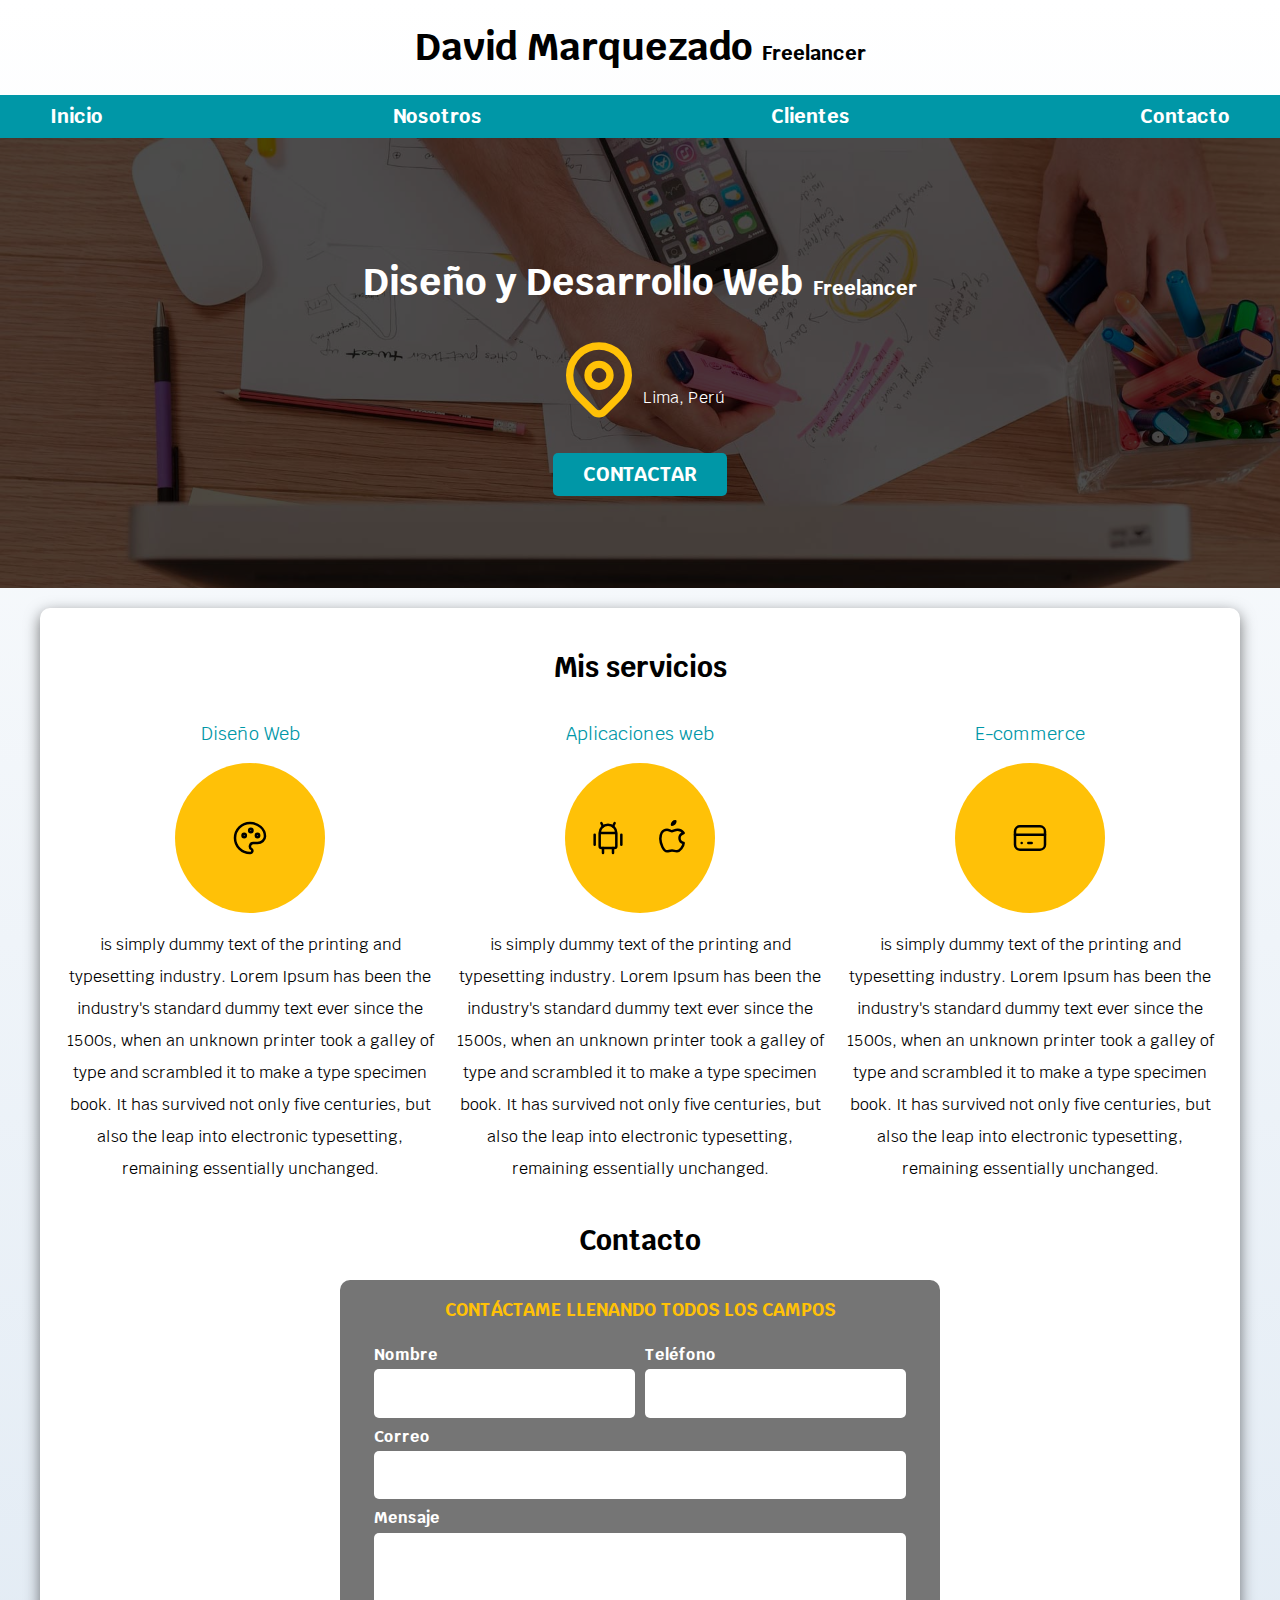
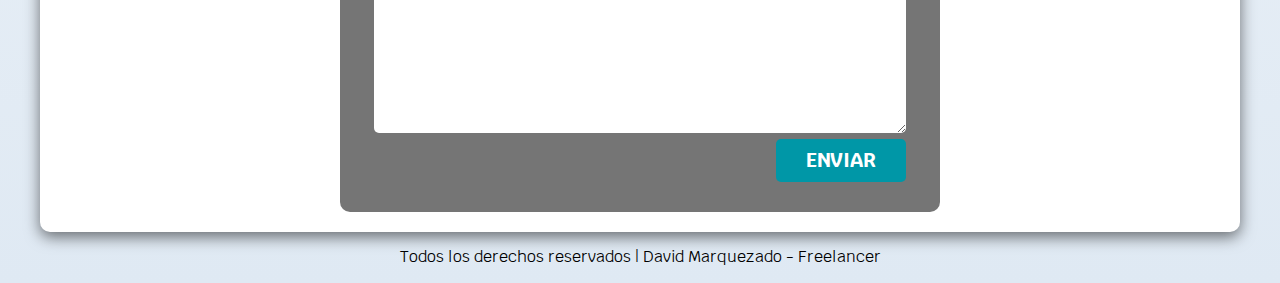
<file: index.html>
<!DOCTYPE html>
<html lang="en">

<head>
    <meta charset="UTF-8">
    <meta name="viewport" content="width=device-width, initial-scale=1.0">
    <title>Diseñador Freelancer</title>

    <link rel="stylesheet" href="css/normalize.css">
    <link rel="stylesheet" href="css/style.css">
    <link rel="preload" href="css/normalize.css" as="style">
    <link rel="preload" href="css/style.css" as="style">

    <link rel="preconnect" href="https://fonts.gstatic.com" crossorigin>
    <link href="https://fonts.googleapis.com/css2?family=Krub:wght@400;700&display=swap" rel="stylesheet">
</head>


<body>
    <h1 class="title">David Marquezado
        <span>Freelancer</span>
    </h1>
    <div class="nav-bg">
        <nav class="navigation-main container">
            <a href="#">Inicio</a>
            <a href="#">Nosotros</a>
            <a href="#">Clientes</a>
            <a href="#">Contacto</a>
        </nav>
    </div>

    <section class="hero">
        <!--
            ¿Cuándo usar esta etiqueta?
            Cuando tienes dentro un heading (h1, h2, h3, ...).
            La excepción es cuando contiene el contenido principal de la aplicación.
            En ese caso, se usaría la etiqueta <main>.
        -->
        <div class="content-hero">
            <h2  class="title">Diseño y Desarrollo Web
                <span>Freelancer</span>
            </h2>

            <div class="location">
                <svg xmlns="http://www.w3.org/2000/svg" class="icon icon-tabler icon-tabler-map-pin" width="88" height="88" viewBox="0 0 24 24" stroke-width="2" stroke="#FFC107" fill="none" stroke-linecap="round" stroke-linejoin="round">
                    <path stroke="none" d="M0 0h24v24H0z" fill="none"></path>
                    <path d="M9 11a3 3 0 1 0 6 0a3 3 0 0 0 -6 0"></path>
                    <path d="M17.657 16.657l-4.243 4.243a2 2 0 0 1 -2.827 0l-4.244 -4.243a8 8 0 1 1 11.314 0z"></path>
                 </svg>
                 
                <p>Lima, Perú</p>
            </div>

            <a class="button">Contactar</a>
        </div>
    </section>

    <main class="container shadow">
        <h2>Mis servicios</h2>

        <div class="services">
            <section class="service">
                <h3>Diseño Web</h3>
                <div class="icons">
                    <svg xmlns="http://www.w3.org/2000/svg" class="icon icon-tabler icon-tabler-palette" width="40" height="40" viewBox="0 0 24 24" stroke-width="1.5" stroke="currentColor" fill="none" stroke-linecap="round" stroke-linejoin="round">
                        <path stroke="none" d="M0 0h24v24H0z" fill="none"></path>
                        <path d="M12 21a9 9 0 0 1 0 -18c4.97 0 9 3.582 9 8c0 1.06 -.474 2.078 -1.318 2.828c-.844 .75 -1.989 1.172 -3.182 1.172h-2.5a2 2 0 0 0 -1 3.75a1.3 1.3 0 0 1 -1 2.25"></path>
                        <path d="M8.5 10.5m-1 0a1 1 0 1 0 2 0a1 1 0 1 0 -2 0"></path>
                        <path d="M12.5 7.5m-1 0a1 1 0 1 0 2 0a1 1 0 1 0 -2 0"></path>
                        <path d="M16.5 10.5m-1 0a1 1 0 1 0 2 0a1 1 0 1 0 -2 0"></path>
                     </svg>
                </div>
                
                <p>is simply dummy text of the printing and typesetting industry. Lorem Ipsum has been the industry's standard dummy text ever since the 1500s, when an unknown printer took a galley of type and scrambled it to make a type specimen book. It has survived not only five centuries, but also the leap into electronic typesetting, remaining essentially unchanged.</p>
            </section>

            <section class="service">
                <h3>Aplicaciones web</h3>
                <div class="icons">
                    <svg xmlns="http://www.w3.org/2000/svg" class="icon icon-tabler icon-tabler-brand-android" width="40" height="40" viewBox="0 0 24 24" stroke-width="1.5" stroke="currentColor" fill="none" stroke-linecap="round" stroke-linejoin="round">
                        <path stroke="none" d="M0 0h24v24H0z" fill="none"></path>
                        <path d="M4 10l0 6"></path>
                        <path d="M20 10l0 6"></path>
                        <path d="M7 9h10v8a1 1 0 0 1 -1 1h-8a1 1 0 0 1 -1 -1v-8a5 5 0 0 1 10 0"></path>
                        <path d="M8 3l1 2"></path>
                        <path d="M16 3l-1 2"></path>
                        <path d="M9 18l0 3"></path>
                        <path d="M15 18l0 3"></path>
                     </svg>
                     <svg xmlns="http://www.w3.org/2000/svg" class="icon icon-tabler icon-tabler-brand-apple" width="40" height="40" viewBox="0 0 24 24" stroke-width="1.5" stroke="currentColor" fill="none" stroke-linecap="round" stroke-linejoin="round">
                        <path stroke="none" d="M0 0h24v24H0z" fill="none"></path>
                        <path d="M9 7c-3 0 -4 3 -4 5.5c0 3 2 7.5 4 7.5c1.088 -.046 1.679 -.5 3 -.5c1.312 0 1.5 .5 3 .5s4 -3 4 -5c-.028 -.01 -2.472 -.403 -2.5 -3c-.019 -2.17 2.416 -2.954 2.5 -3c-1.023 -1.492 -2.951 -1.963 -3.5 -2c-1.433 -.111 -2.83 1 -3.5 1c-.68 0 -1.9 -1 -3 -1z"></path>
                        <path d="M12 4a2 2 0 0 0 2 -2a2 2 0 0 0 -2 2"></path>
                     </svg>
                </div>

                
                <p>is simply dummy text of the printing and typesetting industry. Lorem Ipsum has been the industry's standard dummy text ever since the 1500s, when an unknown printer took a galley of type and scrambled it to make a type specimen book. It has survived not only five centuries, but also the leap into electronic typesetting, remaining essentially unchanged.</p>
            </section>

            <section class="service">
                <h3>E-commerce</h3>
                <div class="icons">
                    <svg xmlns="http://www.w3.org/2000/svg" class="icon icon-tabler icon-tabler-credit-card" width="40" height="40" viewBox="0 0 24 24" stroke-width="1.5" stroke="currentColor" fill="none" stroke-linecap="round" stroke-linejoin="round">
                        <path stroke="none" d="M0 0h24v24H0z" fill="none"></path>
                        <path d="M3 5m0 3a3 3 0 0 1 3 -3h12a3 3 0 0 1 3 3v8a3 3 0 0 1 -3 3h-12a3 3 0 0 1 -3 -3z"></path>
                        <path d="M3 10l18 0"></path>
                        <path d="M7 15l.01 0"></path>
                        <path d="M11 15l2 0"></path>
                      </svg>
                </div>
                
                <p>is simply dummy text of the printing and typesetting industry. Lorem Ipsum has been the industry's standard dummy text ever since the 1500s, when an unknown printer took a galley of type and scrambled it to make a type specimen book. It has survived not only five centuries, but also the leap into electronic typesetting, remaining essentially unchanged.</p>
            </section>
        </div>

        <section>
            <h2>Contacto</h2>

            <form class="form">
                <fieldset>
                    <legend>
                        Contáctame llenando todos los campos
                    </legend>
                    <div class="fields-container">
                        <div class="field">
                            <label>Nombre</label>
                        <input class="input-text" type="text" placehorder="Tu nombre">
                        </div>
                        <div class="field">
                            <label>Teléfono</label>
                        <input class="input-text" type="tel" placehorder="Tu nombre">
                        </div>
                        <div class="field">
                            <label>Correo</label>
                        <input class="input-text" type="email" placehorder="Tu nombre">
                        </div>
                        <div class="field">
                            <label>Mensaje</label>
                        <textarea class="input-text" ></textarea>
                        </div>
                    </div>

                    <div class="align-right flex">
                        <input class="button w-sm-100" type="submit" value="Enviar">
                    </div>


                </fieldset>
            </form>

        </section>

    </main>

    <footer class="footer">
        <p>Todos los derechos reservados | David Marquezado - Freelancer</p>
    </footer>

</body>

</html>
</file>
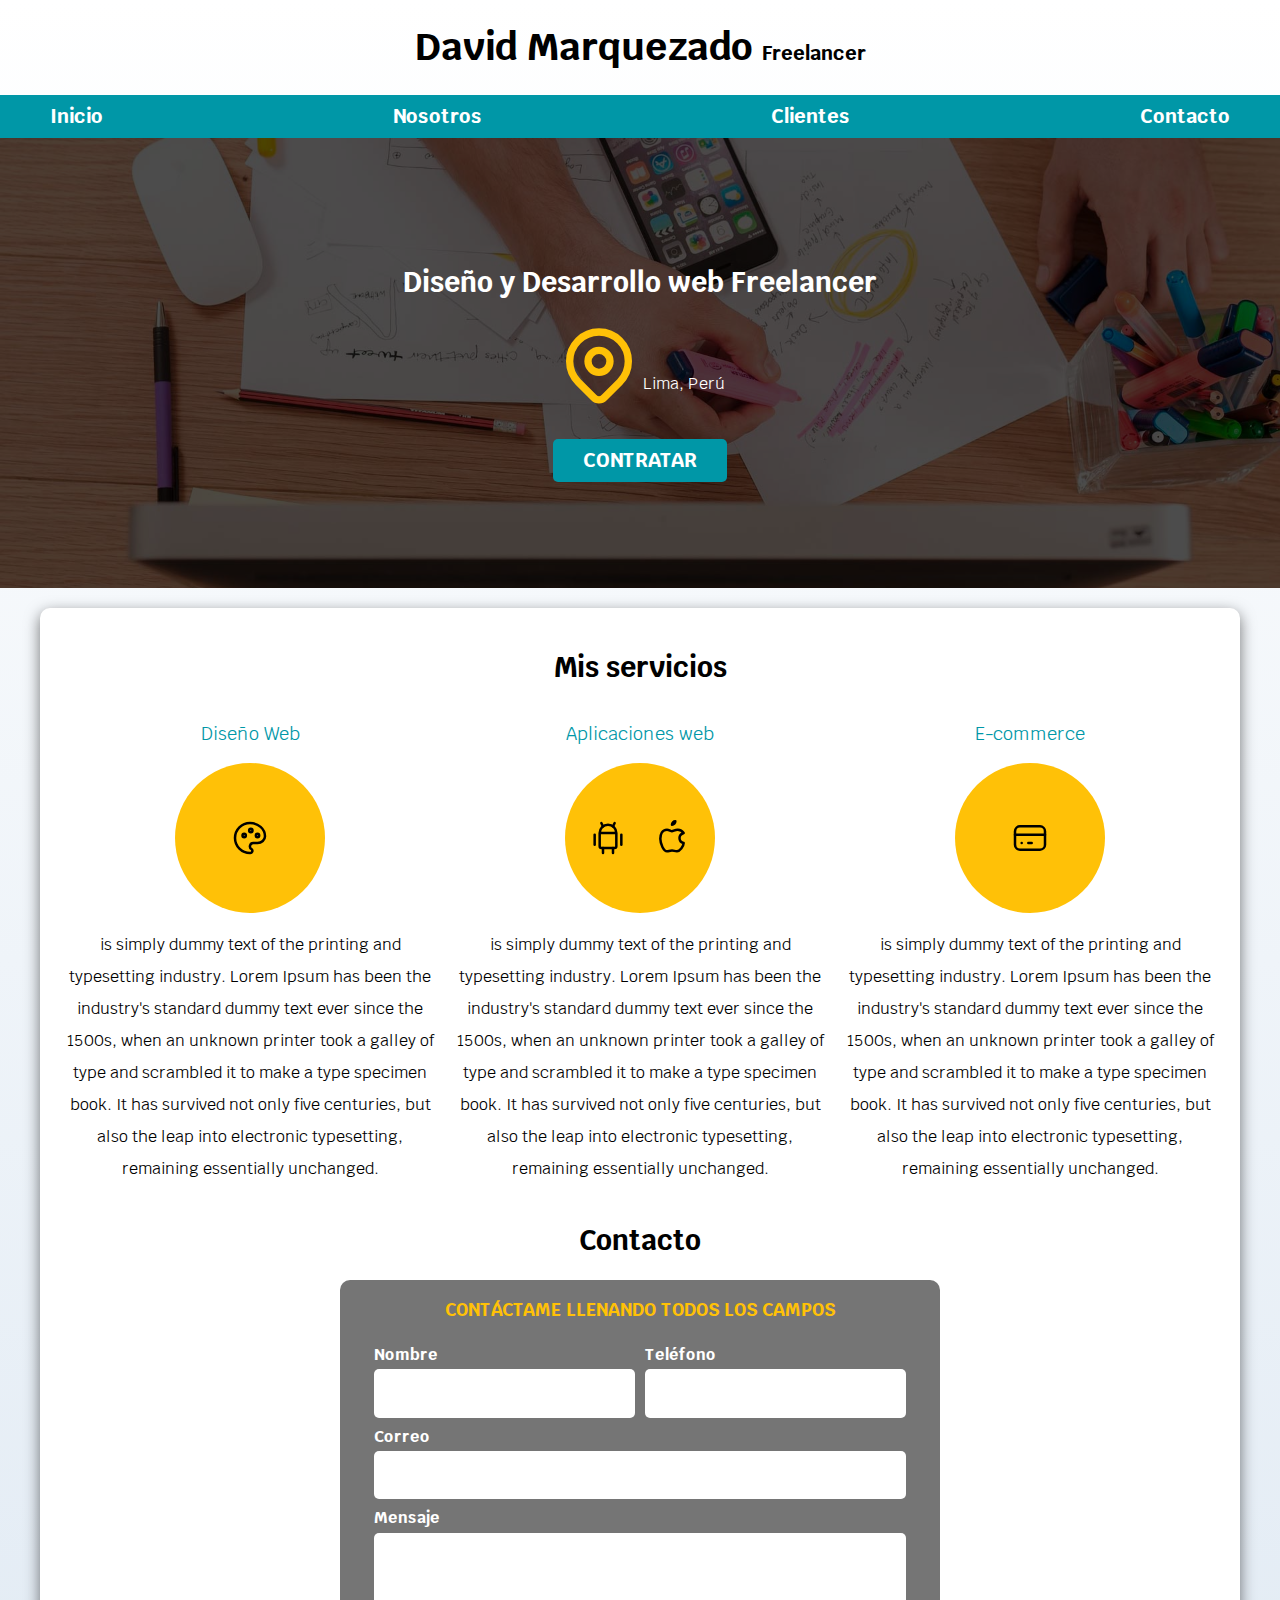
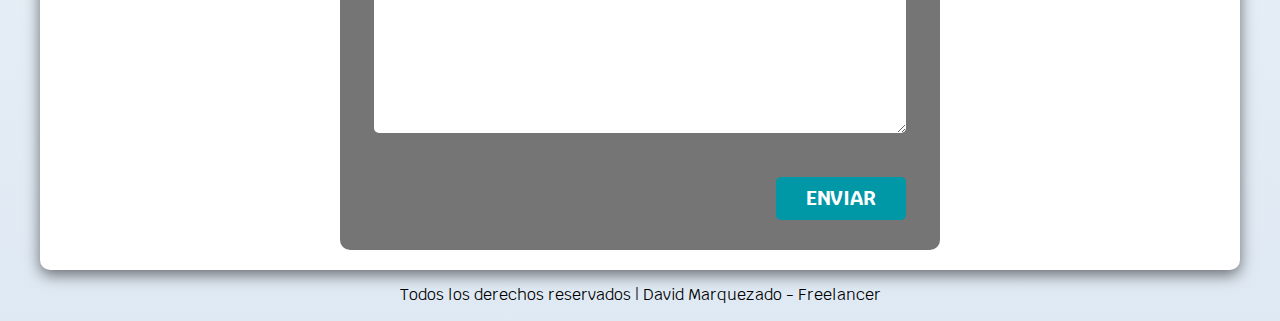
<file: freelancer-pages/index.html>
<!DOCTYPE html>
<html lang="en">

<head>
    <meta charset="UTF-8">
    <meta name="viewport" content="width=device-width, initial-scale=1.0">
    <title>Diseñador Freelancer</title>

    <link rel="stylesheet" href="css/normalize.css">
    <link rel="stylesheet" href="css/style.css">
    <link rel="preload" href="css/normalize.css" as="style">
    <link rel="preload" href="css/style.css" as="style">

    <link rel="preconnect" href="https://fonts.gstatic.com" crossorigin>
    <link href="https://fonts.googleapis.com/css2?family=Krub:wght@400;700&display=swap" rel="stylesheet">
</head>


<body>
    <h1 class="title">David Marquezado
        <span>Freelancer</span>
    </h1>
    <div class="nav-bg">
        <nav class="navigation-main container">
            <a href="#">Inicio</a>
            <a href="#">Nosotros</a>
            <a href="#">Clientes</a>
            <a href="#">Contacto</a>
        </nav>
    </div>

    <section class="hero">
        <!--
            ¿Cuándo usar esta etiqueta?
            Cuando tienes dentro un heading (h1, h2, h3, ...).
            La excepción es cuando contiene el contenido principal de la aplicación.
            En ese caso, se usaría la etiqueta <main>.
        -->
        <div class="content-hero">
            <h2>
                Diseño y Desarrollo web
                <span>Freelancer</span>
            </h2>

            <div class="location">
                <svg xmlns="http://www.w3.org/2000/svg" class="icon icon-tabler icon-tabler-map-pin" width="88" height="88" viewBox="0 0 24 24" stroke-width="2" stroke="#FFC107" fill="none" stroke-linecap="round" stroke-linejoin="round">
                    <path stroke="none" d="M0 0h24v24H0z" fill="none"></path>
                    <path d="M9 11a3 3 0 1 0 6 0a3 3 0 0 0 -6 0"></path>
                    <path d="M17.657 16.657l-4.243 4.243a2 2 0 0 1 -2.827 0l-4.244 -4.243a8 8 0 1 1 11.314 0z"></path>
                 </svg>
                
                <p>Lima, Perú</p>
            </div>

            <a class="button">Contratar</a>
        </div>
    </section>

    <main class="container shadow">
        <h2>Mis servicios</h2>

        <div class="services">
            <section class="service">
                <h3>Diseño Web</h3>
                <div class="icons">
                    <svg xmlns="http://www.w3.org/2000/svg" class="icon icon-tabler icon-tabler-palette" width="40" height="40" viewBox="0 0 24 24" stroke-width="1.5" stroke="currentColor" fill="none" stroke-linecap="round" stroke-linejoin="round">
                        <path stroke="none" d="M0 0h24v24H0z" fill="none"></path>
                        <path d="M12 21a9 9 0 0 1 0 -18c4.97 0 9 3.582 9 8c0 1.06 -.474 2.078 -1.318 2.828c-.844 .75 -1.989 1.172 -3.182 1.172h-2.5a2 2 0 0 0 -1 3.75a1.3 1.3 0 0 1 -1 2.25"></path>
                        <path d="M8.5 10.5m-1 0a1 1 0 1 0 2 0a1 1 0 1 0 -2 0"></path>
                        <path d="M12.5 7.5m-1 0a1 1 0 1 0 2 0a1 1 0 1 0 -2 0"></path>
                        <path d="M16.5 10.5m-1 0a1 1 0 1 0 2 0a1 1 0 1 0 -2 0"></path>
                     </svg>
                </div>
                
                <p>is simply dummy text of the printing and typesetting industry. Lorem Ipsum has been the industry's standard dummy text ever since the 1500s, when an unknown printer took a galley of type and scrambled it to make a type specimen book. It has survived not only five centuries, but also the leap into electronic typesetting, remaining essentially unchanged.</p>
            </section>

            <section class="service">
                <h3>Aplicaciones web</h3>
                <div class="icons">
                    <svg xmlns="http://www.w3.org/2000/svg" class="icon icon-tabler icon-tabler-brand-android" width="40" height="40" viewBox="0 0 24 24" stroke-width="1.5" stroke="currentColor" fill="none" stroke-linecap="round" stroke-linejoin="round">
                        <path stroke="none" d="M0 0h24v24H0z" fill="none"></path>
                        <path d="M4 10l0 6"></path>
                        <path d="M20 10l0 6"></path>
                        <path d="M7 9h10v8a1 1 0 0 1 -1 1h-8a1 1 0 0 1 -1 -1v-8a5 5 0 0 1 10 0"></path>
                        <path d="M8 3l1 2"></path>
                        <path d="M16 3l-1 2"></path>
                        <path d="M9 18l0 3"></path>
                        <path d="M15 18l0 3"></path>
                     </svg>
                     <svg xmlns="http://www.w3.org/2000/svg" class="icon icon-tabler icon-tabler-brand-apple" width="40" height="40" viewBox="0 0 24 24" stroke-width="1.5" stroke="currentColor" fill="none" stroke-linecap="round" stroke-linejoin="round">
                        <path stroke="none" d="M0 0h24v24H0z" fill="none"></path>
                        <path d="M9 7c-3 0 -4 3 -4 5.5c0 3 2 7.5 4 7.5c1.088 -.046 1.679 -.5 3 -.5c1.312 0 1.5 .5 3 .5s4 -3 4 -5c-.028 -.01 -2.472 -.403 -2.5 -3c-.019 -2.17 2.416 -2.954 2.5 -3c-1.023 -1.492 -2.951 -1.963 -3.5 -2c-1.433 -.111 -2.83 1 -3.5 1c-.68 0 -1.9 -1 -3 -1z"></path>
                        <path d="M12 4a2 2 0 0 0 2 -2a2 2 0 0 0 -2 2"></path>
                     </svg>
                </div>

                
                <p>is simply dummy text of the printing and typesetting industry. Lorem Ipsum has been the industry's standard dummy text ever since the 1500s, when an unknown printer took a galley of type and scrambled it to make a type specimen book. It has survived not only five centuries, but also the leap into electronic typesetting, remaining essentially unchanged.</p>
            </section>

            <section class="service">
                <h3>E-commerce</h3>
                <div class="icons">
                    <svg xmlns="http://www.w3.org/2000/svg" class="icon icon-tabler icon-tabler-credit-card" width="40" height="40" viewBox="0 0 24 24" stroke-width="1.5" stroke="currentColor" fill="none" stroke-linecap="round" stroke-linejoin="round">
                        <path stroke="none" d="M0 0h24v24H0z" fill="none"></path>
                        <path d="M3 5m0 3a3 3 0 0 1 3 -3h12a3 3 0 0 1 3 3v8a3 3 0 0 1 -3 3h-12a3 3 0 0 1 -3 -3z"></path>
                        <path d="M3 10l18 0"></path>
                        <path d="M7 15l.01 0"></path>
                        <path d="M11 15l2 0"></path>
                      </svg>
                </div>
                
                <p>is simply dummy text of the printing and typesetting industry. Lorem Ipsum has been the industry's standard dummy text ever since the 1500s, when an unknown printer took a galley of type and scrambled it to make a type specimen book. It has survived not only five centuries, but also the leap into electronic typesetting, remaining essentially unchanged.</p>
            </section>
        </div>

        <section>
            <h2>Contacto</h2>

            <form class="form">
                <fieldset>
                    <legend>
                        Contáctame llenando todos los campos
                    </legend>
                    <div class="fields-container">
                        <div class="field">
                            <label>Nombre</label>
                        <input class="input-text" type="text" placehorder="Tu nombre">
                        </div>
                        <div class="field">
                            <label>Teléfono</label>
                        <input class="input-text" type="tel" placehorder="Tu nombre">
                        </div>
                        <div class="field">
                            <label>Correo</label>
                        <input class="input-text" type="email" placehorder="Tu nombre">
                        </div>
                        <div class="field">
                            <label>Mensaje</label>
                        <textarea class="input-text" ></textarea>
                        </div>
                    </div>

                    <div class="align-right flex">
                        <input class="button w-sm-100" type="submit" value="Enviar">
                    </div>


                </fieldset>
            </form>

        </section>

    </main>

    <footer class="footer">
        <p>Todos los derechos reservados | David Marquezado - Freelancer</p>
    </footer>

</body>

</html>
</file>
<file: css/style.css>
/* 
px: medida absoluta
 - facil de manejar
 - No recomendada para responsive (celulares, etc).
em: medida relativa al padre.
 - Díficil de manejar.
rem: medida relativa al root
 - Fácil de manejar a excepcion de las medidas (por las conversiones)
 - Recomendado para responsive.
 - Se puede volver fácil de manejar con un hack.

EL HACK DE HACKS:
html {
    font-size: 62.5%;
}

body {
    font-size: 16px;
}

Ahora 1rem = 10px
*/

:root {
    --white: #ffffff;
    --black: #212121;
    --primary: #FFC107;
    --secondary: #0097A7;
    --gray: #757575;
    --gray-light: #dfe9f3;
}

/* globals */

html {
    /* hack box model */
    font-size: 62.5%;
    box-sizing: border-box;
    /* scroll */
    scroll-snap-type: y mandatory;
}

*,
*:before,
*:after {
    box-sizing: inherit;
}

body {
    font-size: 16px;
    font-family: 'krub', sans-serif;
    background-image: linear-gradient(to top, var(--gray-light) 0%, var(--white) 100%);
}

.container {
    max-width: 120rem;
    margin: 0 auto;
}

.button {
    background-color: var(--secondary);
    color: var(--white);
    padding: 1rem 3rem;
    margin-top: 3rem;
    font-size: 2rem;
    text-decoration: none;
    text-transform: uppercase;
    font-weight: bold;
    border-radius: .5rem;

    width: 90%;
    text-align: center;
    border: none;
    /* cursor:pointer*/
}

.shadow {
    -webkit-box-shadow: 0px 5px 15px 0px rgba(0, 0, 0, 0.54);
    /* chrome */
    -moz-box-shadow: 0px 5px 15px 0px gba (0, 0, 0, 0.54);
    /* firefox */
    box-shadow: 0px 5px 15px 0px rgba(0, 0, 0, 0.54);
    background-color: var(--white);
    padding: 2rem;
    border-radius: 1rem;
}

/* typography */

h1 {
    font-size: 3.8rem;
}

h2 {
    font-size: 2.8rem;
}

h3 {
    font-size: 1.8rem;
}

h1,
h2,
h3 {
    text-align: center;
}

.title {
    text-align: center;
    font-size: 3.8rem;

}

.title span {
    font-size: 2rem;
}

/* utilities */

.w-sm-100 {
    width: 100%;
}

.flex {
    display: flex;
}

.align-right {
    justify-content: flex-end;
}

/* Navigation */

.nav-bg {
    background-color: var(--secondary);
}

.navigation-main {
    display: flex;
    flex-direction: column;
}

@media (min-width: 768px) {
    /* @media (768px >=768px) es equivalente al primero */
    /* cuando se tenga 768px a mas se ejecutaran estos estilos*/
    .navigation-main {
        flex-direction: row;
        justify-content: space-between;

    }
 
    .button {
        width: auto;
    }

    .services {
        display: grid;
        grid-template-columns: repeat(3, 1fr);
        column-gap: 1rem;
    }

    .fields-container {
        display: grid;
        grid-template-columns: 1fr, 1fr;
        grid-template-rows: auto auto 20rem;
        column-gap: 1rem;
    }

    .field:nth-child(3),
    .field:nth-child(4) {
        grid-column: 1 / 3;
        /* Va del cuadrante 1 al 3 */
    }

    /* .button {
        width: auto;
        background-color: var(--secondary); */

    .w-sm-100 {
        width: auto;
    }
    
}

.button:hover {
    cursor: pointer;
}


.navigation-main>a {
    display: block;
    text-align: center;
    color: var(--white);
    text-decoration: none;
    font-size: 2rem;
    font-weight: bold;
    padding: 1rem;
}

.navigation-main a:hover {
    background-color: var(--primary);
    color: var(--black);
}

/* hero */

.hero {
    background-image: url(../freelancer_inicio/hero.jpg);
    background-repeat: no-repeat;
    background-size: cover;
    height: 450px;
    position: relative;
    margin-bottom: 2rem;

}

.content-hero {
    position: absolute;
    background-color: rgba(0, 0, 0, .7);
    width: 100%;
    height: 100%;

    display: flex;
    flex-direction: column;
    align-items: center;
    justify-content: center;
}

.content-hero h2,
.content-hero p {
    color: var(--white);
}

.content-hero .location {
    display: flex;
    align-items: flex-end;

    /* color: var(--primary); */
}

/* servicios ¨*/



.service {
    display: flex;
    flex-direction: column;
    align-items: center;
}

.service h3 {
    color: var(--secondary);
    font-weight: normal;
}

.service p {
    line-height: 2;
    /*nterlineado*/
    text-align: center;
}

.service .icons {
    height: 15rem;
    width: 15rem;
    background-color: var(--primary);
    border-radius: 50%;
    display: flex;
    justify-content: space-evenly;
    align-items: center;
}

.form {
    background-color: var(--gray);
    width: min(60rem, 100%);
    margin: 0 auto;
    padding: 2rem;
    border-radius: 1rem;

}

.form fieldset {
    border: none;
}

.form legend {
    text-align: center;
    font-size: 1.8rem;
    text-transform: uppercase;
    font-weight: bold;
    margin-bottom: 2rem;
    color: var(--primary);
}

.field {
    margin-bottom: 1rem;
}

.field label {
    color: var(--white);
    font-weight: bold;
    display: block;
    margin-bottom: .5rem;
}

.field textarea {
    height: 20rem;
}

.input-text {
    width: 100%;
    border: none;
    padding: 1.5rem;
    border-radius: .5rem;
}

.footer {
    text-align: center;
}

/* scroll snapp*/

@media (min-width:768px) {

    .services,
    .navigation-main,
    .form {
        scroll-snap-align: center;
        scroll-snap-stop: always;
    }
}
</file>
<file: freelancer-pages/css/style.css>
/* 
px: medida absoluta
- facil de manejar
- No recomendada para responsive (celulares, etc)

em: medida relativa al padre
- Díficil de manejar

rem: medida relativa al root
- Fácil de manejar a excepcion de las medidas (por las conversiones)
- 


EL HACK DE HACKS:
html {
    font-size: 62.5%;
    box-sizing: border-box;
}

body {
    font-size: 16px;
}

h1 {
    font-size: 5rem;
}

*/

:root {
    --white: #ffffff;
    --black: #212121;
    --primary: #FFC107;
    --secondary: #0097A7;
    --gray: #757575;
    --gray-light: #dfe9f3;
}

html {
    font-size: 62.5%;
    box-sizing: border-box;
    scroll-snap-type: y mandatory;
}

body {
    font-size: 16px;
    font-family: 'krub', sans-serif;
    background-image: linear-gradient(to top, var(--gray-light)0%, var(--white)100%);
}

h1 {
    font-size: 5rem;
}

*,
*:before,
*:after {
    box-sizing: inherit;
}

.container {
    max-width: 120rem;
    margin: 0 auto;
}

.button {
    background-color: var(--secondary);
    color: var(--white);
    padding: 1rem 3rem;
    margin-top: 3rem;
    font-size: 2rem;
    text-decoration: none;
    text-transform: uppercase;
    font-weight: bold;
    border-radius: .5rem;

    width: 90%;
    text-align: center;
    border: none;

    /* cursor:pointer*/
}

.shadow {
    box-shadow: 0px 5px 15px 0px rgba(0, 0, 0, 0.54);
    background-color: var(--white);
    padding: 2rem;
    border-radius: 1rem;
}

.title {
    text-align: center;
    font-size: 3.8rem;
}

.title span {
    font-size: 2rem;
}

/* typography */

h1 {
    font-size: 3.8rem;
}

h2 {
    font-size: 2.8rem;
}

h3 {
    font-size: 1.8rem;
}

h1,
h2,
h3 {
    text-align: center;
}

.title {
    text-align: center;
    font-size: 3.8rem;

}

.title span {
    font-size: 2rem;
}


/* utilities */


.w-sm-100 {
    width: 100%;
}

.flex {
    display: flex;
}

.align-right {
    justify-content: flex-end;
}

/* Navigation */

.nav-bg {
    background-color: var(--secondary);
}

.navigation-main {
    display: flex;
    flex-direction: column;
}

@media (min-width: 768px) {

    /* @media (768px >=768px) es equivalente al primero */
    /* cuando se tenga 768px a mas se ejecutaran estos estilos*/
    .navigation-main {
        flex-direction: row;
        justify-content: space-between;

    }

    .services {
        display: grid;
        grid-template-columns: repeat(3, 1fr);
        column-gap: 1rem;
    }

    .fields-container {
        display: grid;
        grid-template-columns: 1fr, 1fr;
        column-gap: 1rem;
    }

    .button {
        width: auto;
        background-color: var(--secondary);
    }

}

.button:hover {
    cursor: pointer;
}


.navigation-main>a {
    display: block;
    text-align: center;
    color: var(--white);
    text-decoration: none;
    font-size: 2rem;
    font-weight: bold;
    padding: 1rem;
}

.navigation-main a:hover {
    background-color: var(--primary);
    color: var(--black);
}

/* hero */

.hero {
    background-image: url(../freelancer_inicio/hero.jpg);
    background-repeat: no-repeat;
    background-size: cover;
    height: 450px;
    position: relative;
    margin-bottom: 2rem;

}

.content-hero {
    position: absolute;
    background-color: rgba(0, 0, 0, .7);
    width: 100%;
    height: 100%;

    display: flex;
    flex-direction: column;
    align-items: center;
    justify-content: center;
}

.content-hero h2,
.content-hero p {
    color: var(--white);
}

.content-hero .location {
    display: flex;
    align-items: flex-end;
    color: var(--primary);
}

/* servicios ¨*/



.service {
    display: flex;
    flex-direction: column;
    align-items: center;
}

.service h3 {
    color: var(--secondary);
    font-weight: normal;
}

.service p {
    line-height: 2;
    /*nterlineado*/
    text-align: center;
}

.service .icons {
    height: 15rem;
    width: 15rem;
    background-color: var(--primary);
    border-radius: 50%;
    display: flex;
    justify-content: space-evenly;
    align-items: center;
}

.form {
    background-color: var(--gray);
    width: min(60rem, 100%);
    margin: 0 auto;
    padding: 2rem;
    border-radius: 1rem;

}

.form fieldset {
    border: none;
}

.form legend {
    text-align: center;
    font-size: 1.8rem;
    text-transform: uppercase;
    font-weight: bold;
    margin-bottom: 2rem;
    color: var(--primary);
}




.field {
    margin-bottom: 1rem;
}

.field:nth-child(3),
.field:nth-child(4) {
    grid-column: 1 / 3;
}

.field label {
    color: var(--white);
    font-weight: bold;
    display: block;
    margin-bottom: .5rem;
}

.field textarea {
    height: 20rem;
}

.input-text {
    width: 100%;
    border: none;
    padding: 1.5rem;
    border-radius: .5rem;
}

.footer {
    text-align: center;
}

/* scroll snapp*/
@media (min-width:768px) {
    .services,
    .navigation-main,
    .form {
        scroll-snap-align: center;
        scroll-snap-stop: always;
    }
}
</file>
